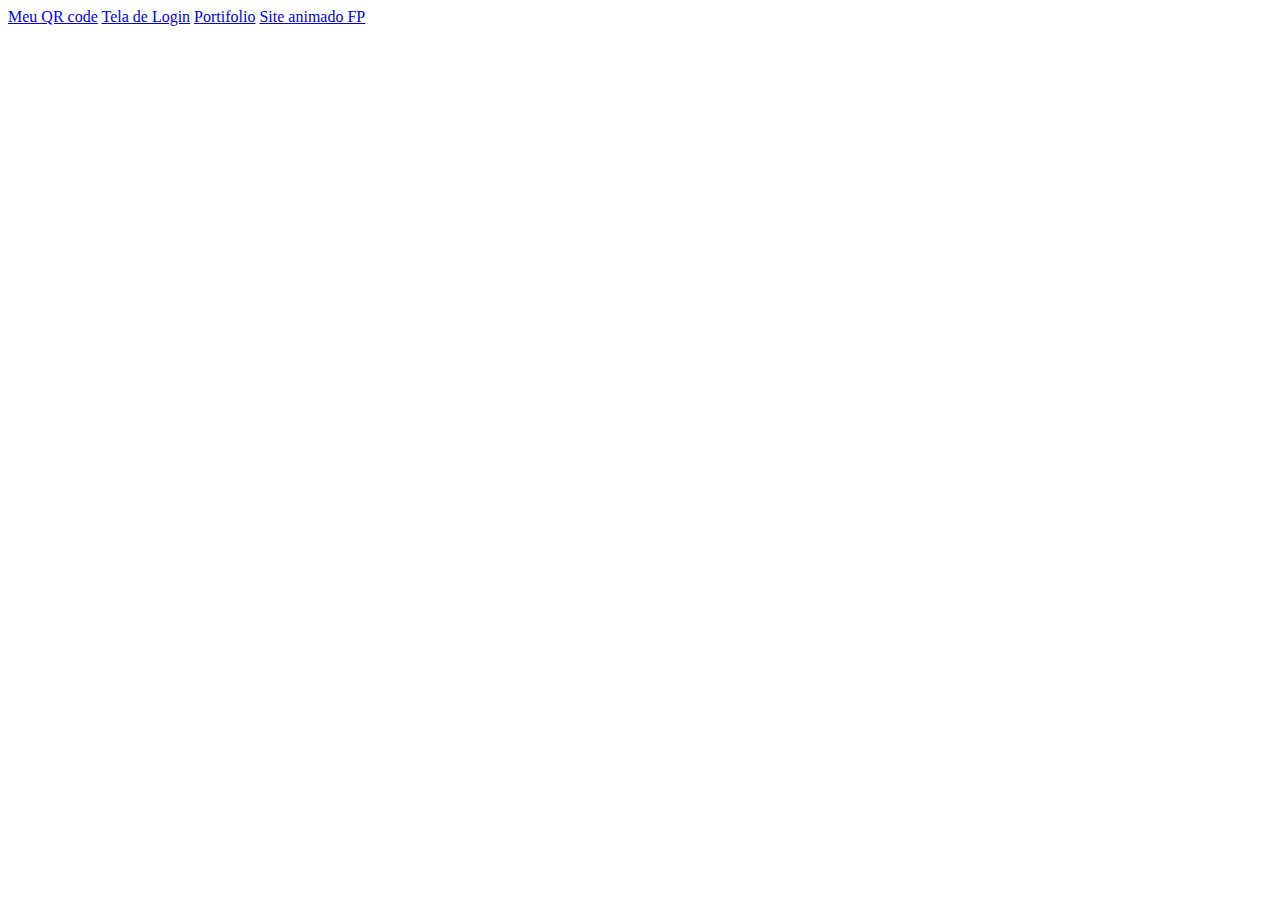
<file: index.html>
<!DOCTYPE html>
<html lang="en">
<head>
    <meta charset="UTF-8">
    <meta http-equiv="X-UA-Compatible" content="IE=edge">
    <meta name="viewport" content="width=device-width, initial-scale=1.0">
    <title>Juan</title>
</head>
<body>
   <a href="/qr_code/index.html"> Meu QR code</a> 
   <a href="./Tela de Login/Tela de  Login.html">Tela de Login</a>
   <a href="./Portifolio provisorio/index.html">Portifolio</a>
   <a href="./Fp_Sellection/index.html">Site animado FP</a>
</body>
</html>
</file>
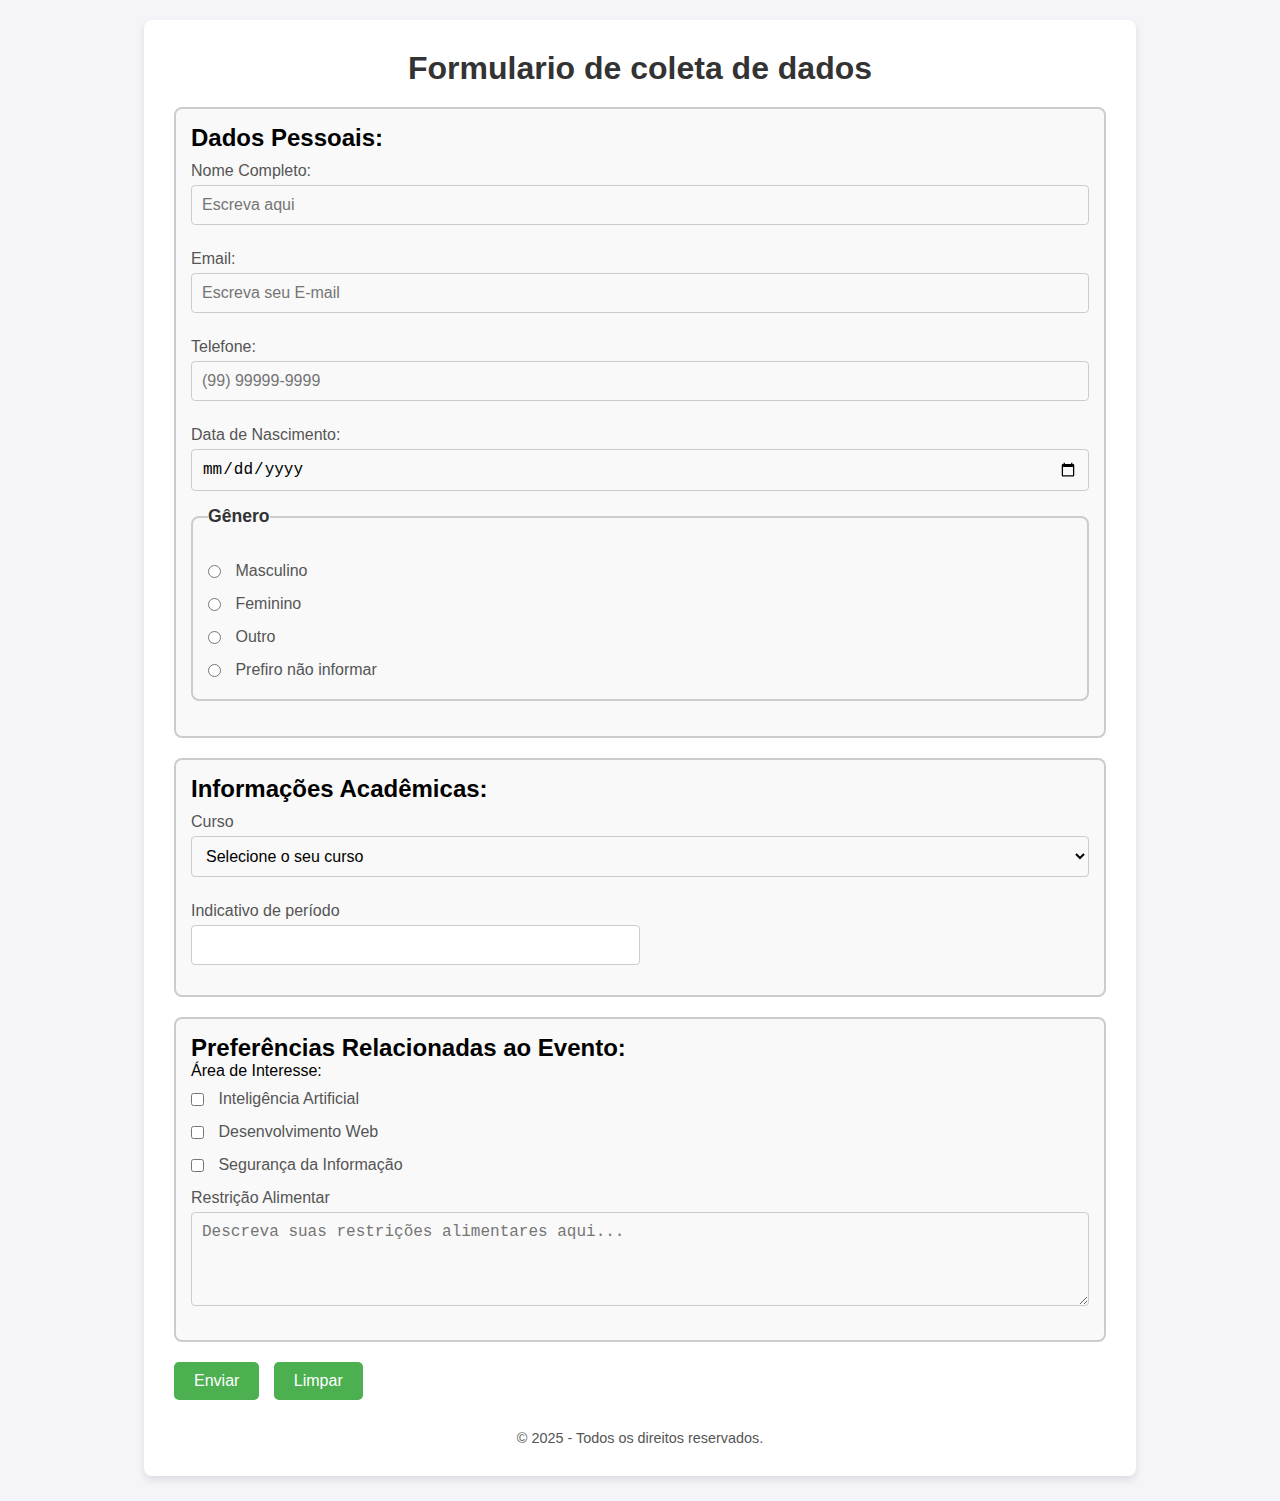
<file: form/index.html>
<!DOCTYPE html>
<html lang="pt-br">
<head>
    <meta charset="UTF-8">
    <meta name="viewport" content="width=device-width, initial-scale=1.0">
    <title>Formulario</title>
    <link rel="stylesheet" href="style.css">
</head>
<body>
    <div id="container">
        <header>
            <h1>Formulario de coleta de dados</h1>
        </header>
        <section>
            <form>
                <fieldset>
                    <h2>Dados Pessoais:</h2>
                    <label for="nome_completo">Nome Completo:</label>
                    <input type="text" id="nome_completo" name="nome_completo" required placeholder="Escreva aqui" autocomplete="name">

                    <label for="email">Email:</label>
                    <input type="email" id="email" name="email" required placeholder="Escreva seu E-mail">

                    <label for="telefone">Telefone:</label>
                    <input type="tel" id="telefone" name="telefone" placeholder="(99) 99999-9999" autocapitalize="tel" pattern="\(\d{2}\) \d{5}-\d{4}">

                    <label for="date">Data de Nascimento:</label>
                    <input type="date" name="date" id="date" required>

                    <fieldset>
                        <legend>Gênero</legend>

                        <div class="radio-group">
                            <label class="radio-label">
                                <input type="radio" id="masculino" name="genero" value="masculino" required>
                                Masculino
                            </label>

                            <label class="radio-label">
                                <input type="radio" id="feminino" name="genero" value="feminino">
                                Feminino
                            </label>

                            <label class="radio-label">
                                <input type="radio" id="outro" name="genero" value="outro">
                                Outro
                            </label>

                            <label class="radio-label">
                                <input type="radio" id="naoInformado" name="genero" value="nao informado">
                                Prefiro não informar
                            </label>
                        </div>
                    </fieldset>
                </fieldset>

                <fieldset>
                    <h2>Informações Acadêmicas:</h2>

                    <label for="curso">Curso</label>
                    <select name="curso" id="curso" required>
                        <option value="">Selecione o seu curso</option>
                        <option value="ads">Análise e Desenvolvimento de Sistemas</option>
                        <option value="ciencia_computacao">Ciência da Computação</option>
                        <option value="engenharia_software">Engenharia de Software</option>
                        <option value="sistemas_informacao">Sistemas de Informação</option>
                        <option value="jogos_digitais">Jogos Digitais</option>
                        <option value="redes_computadores">Redes de Computadores</option>
                        <option value="banco_dados">Banco de Dados</option>
                    </select>

                    <label for="periodo">Indicativo de período</label>
                    <input type="number" id="periodo" min="1" max="10" required>
                </fieldset>

                <fieldset>
                    <h2>Preferências Relacionadas ao Evento:</h2>

                    <p>Área de Interesse:</p>

                    <div class="checkbox-group">
                        <label class="checkbox-label">
                            <input type="checkbox" name="area1" id="area1" value="inteligencia artificial">
                            Inteligência Artificial
                        </label>

                        <label class="checkbox-label">
                            <input type="checkbox" name="area2" id="area2" value="desenvolvimento web">
                            Desenvolvimento Web
                        </label>

                        <label class="checkbox-label">
                            <input type="checkbox" name="area3" id="area3" value="seguranca da informacao">
                            Segurança da Informação
                        </label>
                    </div>

                    <label for="restricaoAlimentar">Restrição Alimentar</label>
                    <textarea name="restricaoAlimentar" id="restricaoAlimentar" rows="4" placeholder="Descreva suas restrições alimentares aqui..."></textarea>
                </fieldset>

                <div>
                    <input type="submit" value="Enviar">
                    <input type="reset" value="Limpar">
                </div>
            </form>
        </section>

        <footer>
            <p>&copy; 2025 - Todos os direitos reservados.</p>
        </footer>
    </div>
</body>
</html>
</file>
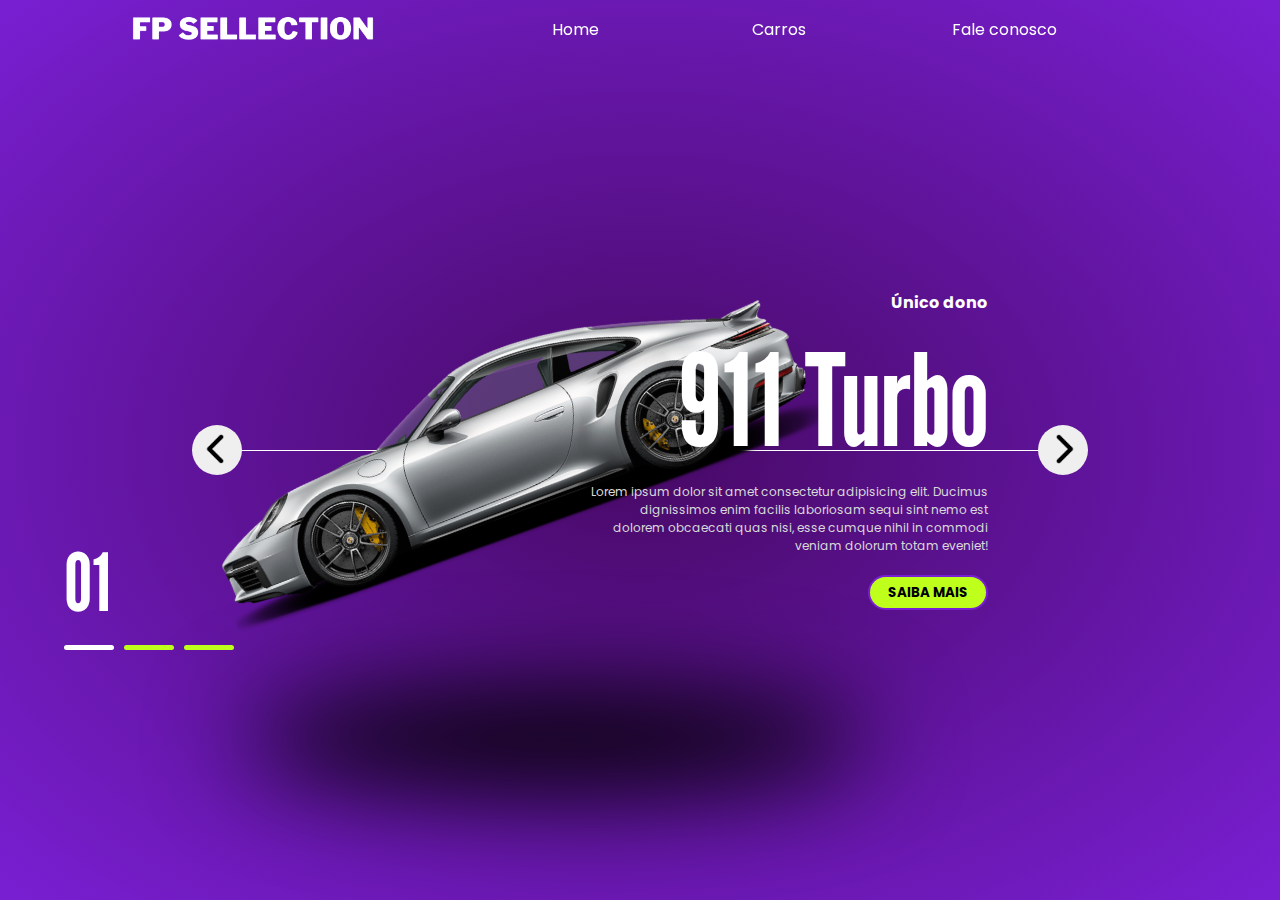
<file: Fp_Sellection/index.html>
<!DOCTYPE html>
<html lang="pt-br">

<head>
    <meta charset="UTF-8">
    <meta name="viewport" content="width=device-width, initial-scale=1.0">
    <link rel="preconnect" href="https://fonts.googleapis.com">
    <link rel="preconnect" href="https://fonts.gstatic.com" crossorigin>
    <link
        href="https://fonts.googleapis.com/css2?family=Poppins:ital,wght@0,100;0,200;0,300;0,400;0,500;0,600;0,700;0,800;0,900;1,100;1,200;1,300;1,400;1,500;1,600;1,700;1,800;1,900&display=swap"
        rel="stylesheet">
    <link rel="preconnect" href="https://fonts.googleapis.com">
    <link rel="preconnect" href="https://fonts.gstatic.com" crossorigin>
    <link
        href="https://fonts.googleapis.com/css2?family=League+Gothic&family=Poppins:ital,wght@0,100;0,200;0,300;0,400;0,500;0,600;0,700;0,800;0,900;1,100;1,200;1,300;1,400;1,500;1,600;1,700;1,800;1,900&display=swap"
        rel="stylesheet">
    <link rel="stylesheet" href="styles.css">
    <title>FP Sellection</title>
</head>

<body>
    <header>
        <img src="./img/logo.png" alt="logo fp">
        <nav>
            <ul><!--Lista-->
                <li> <a href="">Home</a> </li> <!--Item da lista-->
                <li> <a href="">Carros</a> </li>
                <li> <a href="">Fale conosco</a> </li>
            </ul>
        </nav>
    </header>
    <section class="container">
        <div class="list">
            <div class="item active">
                <div class="car-img">
                    <img src="./img/1.png" alt="Imagem carro prateado">
                </div>
                <div class="conteudo">
                    <p class="car-infor">Único dono</p>
                    <h2>911 Turbo</h2>
                    <p class="Description">Lorem ipsum dolor sit amet consectetur adipisicing elit. Ducimus dignissimos
                        enim facilis laboriosam sequi sint nemo est dolorem obcaecati quas nisi, esse cumque nihil in
                        commodi veniam dolorum totam eveniet!</p>
                    <button class="info">
                        Saiba Mais
                    </button>
                </div>
            </div>
            <div class="item">
                <div class="car-img">
                    <img src="./img/2.png" alt="Imagem carro prateado">
                </div>
                <div class="conteudo">
                    <p class="car-infor">Conversível</p>
                    <h2>Ferrari</h2>
                    <p class="Description">Lorem ipsum dolor sit amet consectetur adipisicing elit. Ducimus dignissimos
                        enim facilis laboriosam sequi sint nemo est dolorem obcaecati quas nisi, esse cumque nihil in
                        commodi veniam dolorum totam eveniet!</p>
                    <button class="info">
                        Saiba Mais
                    </button>
                </div>
            </div>
            <div class="item">
                <div class="car-img">
                    <img src="./img/3.png" alt="Imagem carro prateado">
                </div>
                <div class="conteudo">
                    <p class="car-infor">2015</p>
                    <h2>Lamborghini</h2>
                    <p class="Description">Lorem ipsum dolor sit amet consectetur adipisicing elit. Ducimus dignissimos
                        enim facilis laboriosam sequi sint nemo est dolorem obcaecati quas nisi, esse cumque nihil in
                        commodi veniam dolorum totam eveniet!</p>
                    <button class="info">
                        Saiba Mais
                    </button>
                </div>
            </div>
        </div>
        <div class="arrows">
            <button id="antes">
                <img src="./img/arrow.png" alt="Seta esquerda">
            </button>
            <button id="depois">
                <img src="./img/arrow.png" alt="Seta direita">
            </button>
        </div>
        <div class="indicador">
            <div class="numeros">
                01
            </div>
            <ul>
                <li class="active"></li>
                <li></li>
                <li></li>
            </ul>
        </div>
    </section>
    <script src="script.js">

    </script>
</body>

</html>
</file>
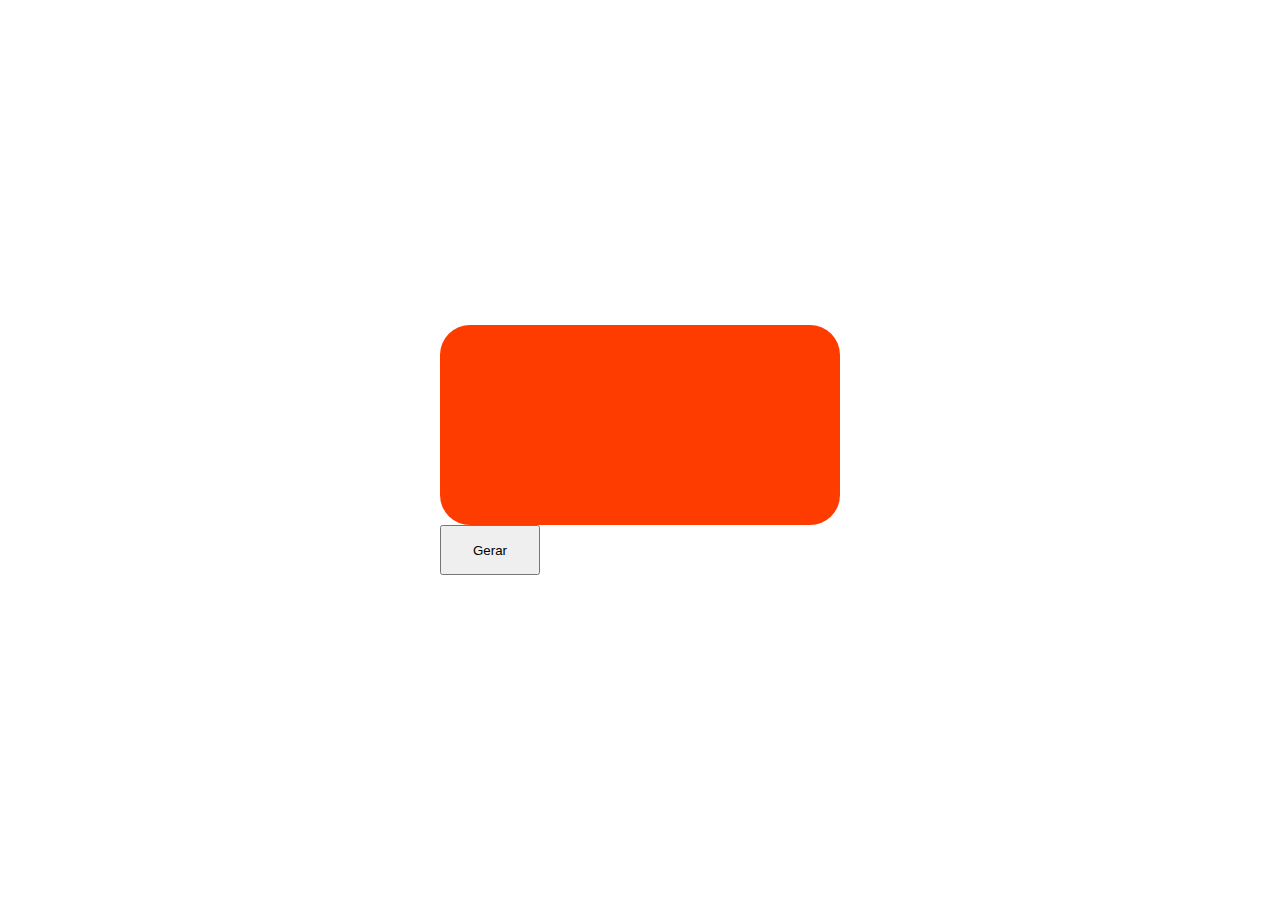
<file: Gerador de color/index.html>
<!DOCTYPE html>
<html lang="pt-br">
<head>
    <meta charset="UTF-8">
    <meta http-equiv="X-UA-Compatible" content="IE=edge">
    <meta name="viewport" content="width=device-width, initial-scale=1.0">
    <title>Color generator</title>
    <link rel="stylesheet" href="style.css">
</head>
<body>
    <main>
        <div id="container" style="background-color: rgb(255, 60, 0)">

        </div>
        <button onclick="gerar()">Gerar</button>
    </main>
</body>
<script src="script.js"></script>
</html>
</file>
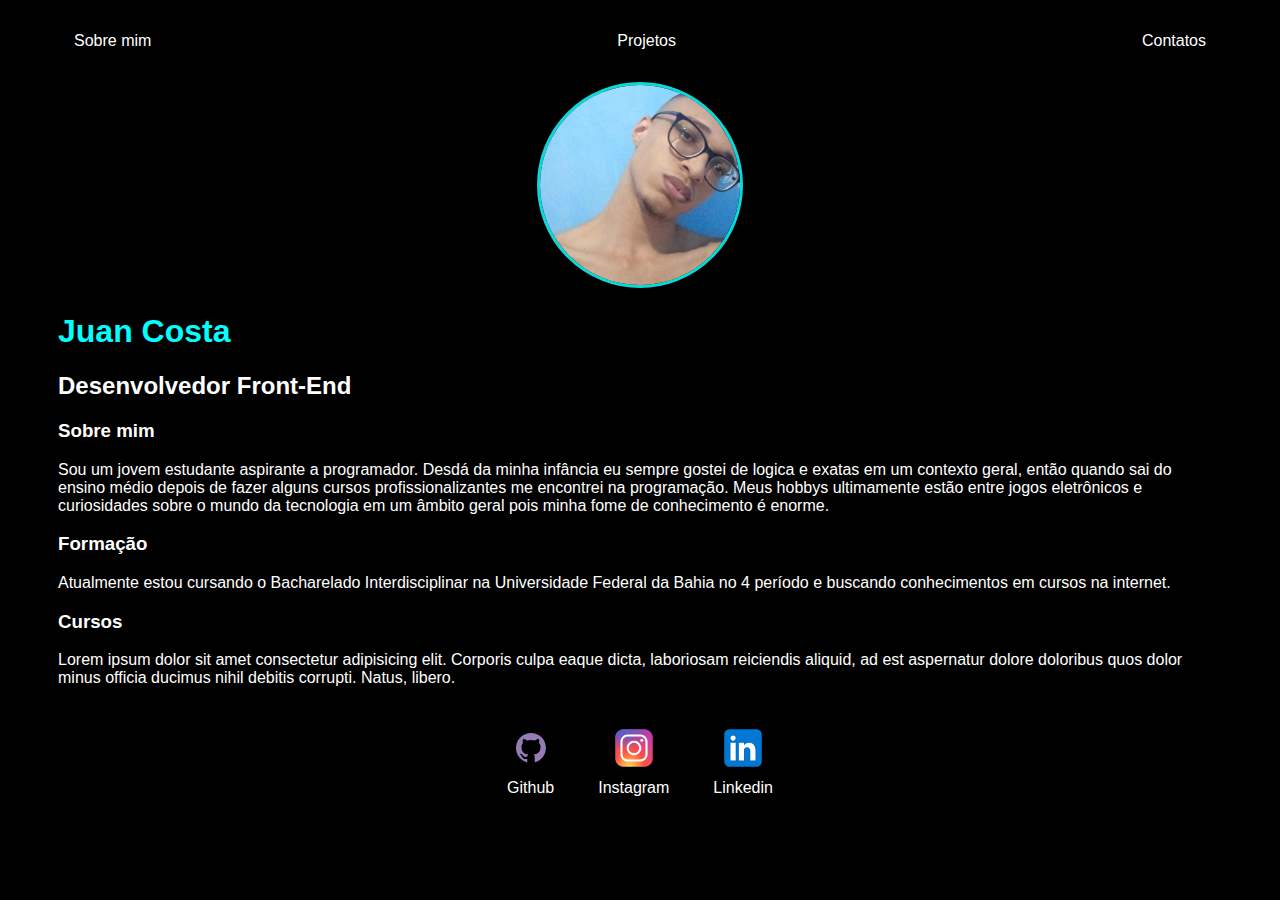
<file: Portifolio provisorio/index.html>
<!DOCTYPE html>
<html lang="pt-br">
<head>
    <meta charset="UTF-8">
    <meta http-equiv="X-UA-Compatible" content="IE=edge">
    <meta name="viewport" content="width=device-width, initial-scale=1.0">
    <link rel="stylesheet" href="./style/style.css">
    <title>Juan</title>
</head>
<body>
   <div class="container">
    <nav>
        <ul>
            <li>
                <a href="index.html" target="_blank">Sobre mim</a>
            </li>
            <li>
                <a href="project.html" target="_blank">Projetos</a>
            </li>
            <li>
                <a href="contact.html" target="_blank">Contatos</a>
            </li>
        </ul>
    </nav>
    <header>
        <div class="div__container">
            <img src="./imagens/Minha.jpeg" alt="">
        </div>
        <h1>Juan Costa</h1>
        <h2>Desenvolvedor Front-End</h2>
    </header>
    <main>
        <section>
            <h3>Sobre mim</h3>
            <p>
                Sou um jovem estudante aspirante a programador. Desdá da minha infância eu sempre gostei de logica e exatas em um contexto geral, então quando sai do ensino médio depois de fazer alguns cursos profissionalizantes me encontrei na programação. Meus hobbys ultimamente estão entre jogos eletrônicos e curiosidades sobre o mundo da tecnologia em um âmbito geral pois minha fome de conhecimento é enorme.
            </p>    
        </section>
        <section>
            <h3>Formação</h3>
            <p>
                Atualmente estou cursando o Bacharelado Interdisciplinar na Universidade Federal da Bahia no 4 período e buscando conhecimentos em cursos na internet. 
            </p>   
        </section>
        <section>
            <h3>Cursos</h3>
            <p>
                Lorem ipsum dolor sit amet consectetur adipisicing elit. Corporis culpa eaque dicta, laboriosam reiciendis aliquid, ad est aspernatur dolore doloribus quos dolor minus officia ducimus nihil debitis corrupti. Natus, libero.
            </p>   
        </section>
    </main>
    <footer>
        <a href="https://github.com/juancosta0" target="_blank" rel="noopener noreferrer">
            <img src="./imagens/github.svg" alt="">
            <p>Github</p>
        </a>
        <a href="https://www.instagram.com/juancs_1/" target="_blank" rel="noopener noreferrer">
            <img src="./imagens/instagram.svg" alt="">
            <p class="instagram">Instagram</p>
        </a>
        <a href="https://www.linkedin.com/in/juan-costa-/" target="_blank" rel="noopener noreferrer">
            <img src="./imagens/linkedin.svg" alt="">
            <p>Linkedin</p>
        </a>
    </footer>
   </div>
</body>
</html>
</file>
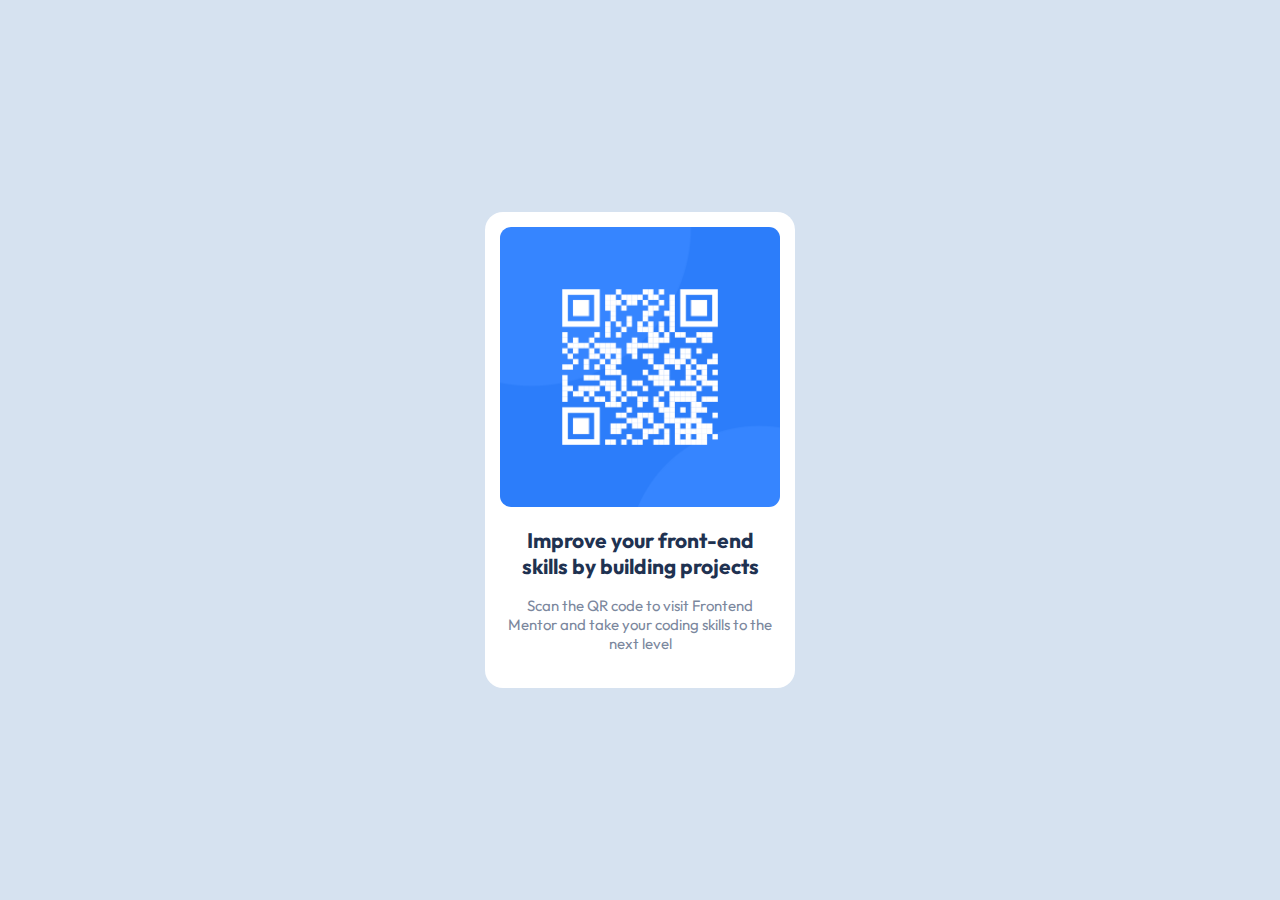
<file: qr_code/index.html>
<!DOCTYPE html>
<html lang="en">
<head>
  <meta charset="UTF-8">
  <meta name="viewport" content="width=device-width, initial-scale=1.0"> <!-- displays site properly based on user's device -->

  <link rel="icon" type="image/png" sizes="32x32" href="./images/favicon-32x32.png">
  
  <title>Juan Costa</title>
<link rel="stylesheet" href="Style.css">
<link rel="preconnect" href="https://fonts.googleapis.com"><link rel="preconnect" href="https://fonts.gstatic.com" crossorigin><link href="https://fonts.googleapis.com/css2?family=Outfit:wght@400;700&display=swap" rel="stylesheet">
  
</head>

<body>
  <div id="fundo">
    
    <div role="main" id="caixa">
      <img src="images/image-qr-code.png" alt="Imagem de QR code">
      <h1 class="space">
        Improve your front-end skills by building projects
      </h1>
      <p class="space">
        Scan the QR code to visit Frontend Mentor and take your coding skills to the next level
      </p>

    </div>

  </div>
  
  
</body>
</html>
</file>
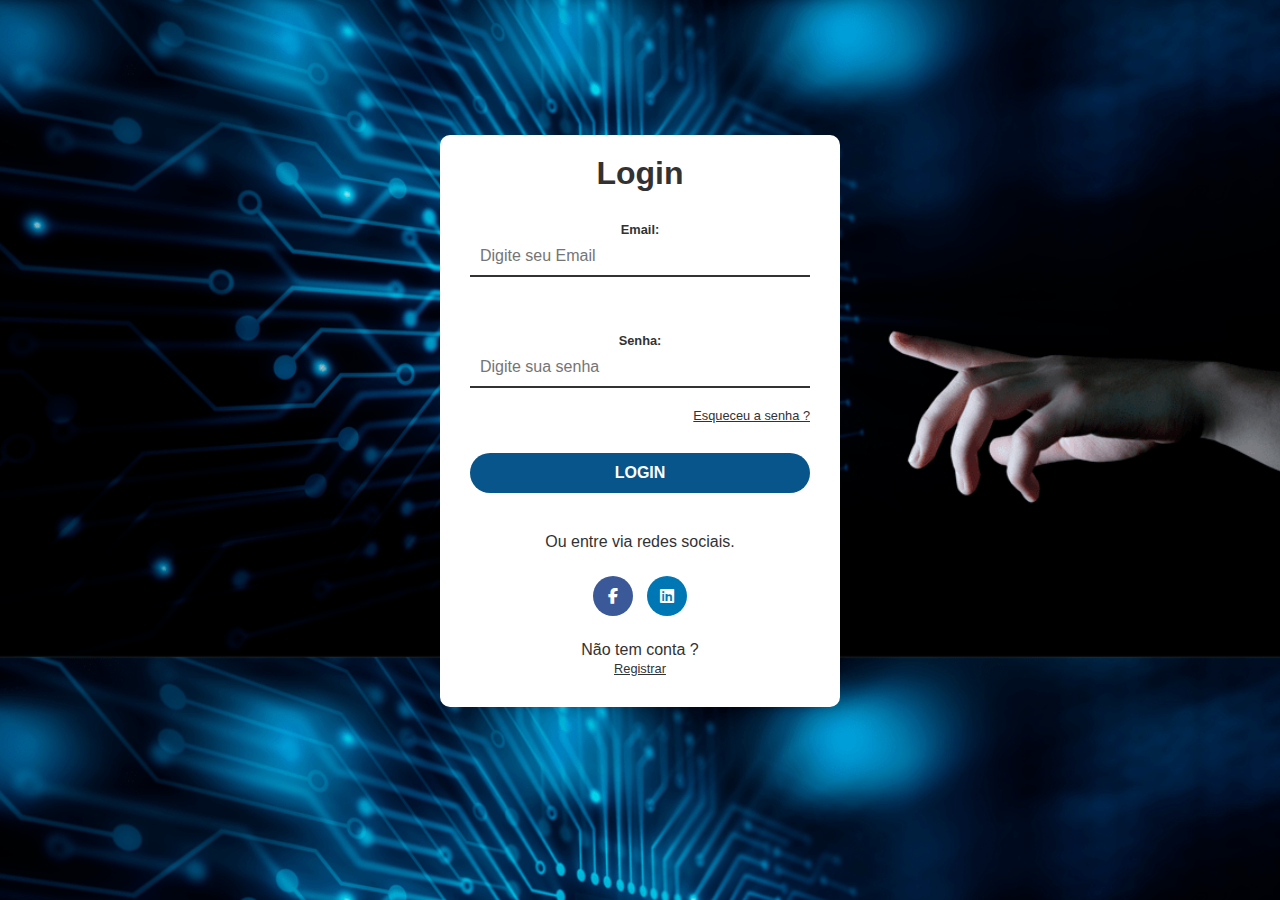
<file: Tela de Login/Tela de  Login.html>
<!DOCTYPE html>
<html lang="pt-br">
<head>
    <title>Login</title>
    <meta charset="UTF-8">
    <link rel="stylesheet" href="./Css/style.css">
    <link rel="stylesheet" href="https://cdnjs.cloudflare.com/ajax/libs/font-awesome/6.3.0/css/all.min.css">
</head>
<body>
    <div id="longin-container">
        <h1>Login</h1>
        <form action="">
            <label for="email">Email: </label>
            <input type="email" name="email" id="email" required placeholder="Digite seu Email" autocomplete="off"> <br><br>
            <label for="senha">Senha: </label>
            <input type="password" name="senha" id="senha" required placeholder="Digite sua senha" autocomplete="off">
            <a href="#" id="forgot-pass">Esqueceu a senha ?</a> 
            <input type="submit" value="Login"> 
        </form>
        <div id="redes-container">
            <p>Ou entre via redes sociais.</p>
            <i class="fab fa-facebook-f"></i>
            <i class="fab fa-linkedin"></i>
        </div>
        <div id="Register-container">
            <p>Não tem conta ?</p>
            <a href="#">Registrar</a>

        </div>
    </div>
</body>
</html>
</file>
<file: Fp_Sellection/styles.css>
* {
    margin: 0;
    padding: 0;
    box-sizing: border-box;
    list-style: none;   
    font-family: "Poppins", sans-serif;

}


body {
    background-color: #000;
    color: #fff;
    font-size: 16px;
    overflow: hidden;
}

header {
    position: fixed;
    width: 80vw;
    left: 50%;
    transform: translateX(-50%);
    display: grid;
    align-items: center;
    grid-template-columns: 1fr 600px;
    gap: 10%;
    z-index: 2;

    & img {
        width: 250px;
    }

    & nav {
        & ul {
            display: grid;
            grid-template-columns: repeat(3, 200px);

            & li {
                & a {
                    color: #fff;
                    text-decoration: none;
                    transition: color 0.3s ease-in-out;

                    &:hover {
                        color: #beff1b;
                    }
                }
            }
        }

    }
}

section {
    background-image: radial-gradient(#470964, #791fd3);
    height: 100vh;
    position: relative;

    & .list {
        width: 70vw;
        height: 100%;
        margin: auto;
        position: relative;

        & .item {
            position: absolute;
            inset: 0;

            & .car-img {
                position: absolute;
                top: 50%;
                transform: translateY(-50%);
                width: 70%;

                & img {
                    width: 100%;
                    transform: rotate(-30deg);
                }
                &::before{
                    content: '';
                    position: absolute;
                    background-color: #000;
                    width: 100%;
                    height: 100px;
                    top: 150%;
                    left: 50px;
                    border-radius: 50%;
                    filter: blur(50px);

                }
            }

            & .conteudo {
                position: absolute;
                right: 100px;
                width: 70%;
                height: 100%;
                display: flex;
                flex-direction: column;
                justify-content: center;
                align-items: end;
                gap: 20px;

                & .car-infor {
                    font-weight: bold;
                }

                & h2 {
                    font-size: 8em;
                    line-height: 1em;
                    font-family: "League Gothic", sans-serif;

                }

                & .Description {
                    color: #d9d9d9;
                    font-size: 12px;
                    text-align: right;
                    max-width: 400px;
                }

                & .info {
                    border-radius: 30px;
                    height: 35px;
                    width: 120px;
                    text-transform: uppercase;
                    border: 2px solid #791fd3;
                    background-color: #beff1b;
                    color: #000;
                    cursor: pointer;
                    transition: color 0.3s ease-in-out, background-color 0.3s ease-in-out;
                    font-weight: bold;

                    &:hover {
                        color: white;
                        background-color: #8EBF1A;
                    }
                }
            }
        }

        &::before {
            content: '';
            position: absolute;
            height: 200px;
            width: 100%;
            top: 50%;
            border-top: 1px solid #fff;

        }
    }

    & .indicador {
        position: absolute;
        top: 50%;
        left: 50%;
        transform: translateX(-50%);
        height: 200px;
        width: 90vw;
        display: flex;
        flex-direction: column;
        justify-content: end;
        gap: 15px;

        & .numeros {
            font-size: 5em;
            font-family: "League Gothic", sans-serif;

        }

        & ul {
            display: flex;
            gap: 10px;

            & li {
                width: 50px;
                height: 5px;
                background-color: #beff1b;
                border-radius: 5px;
                transition: 0.5s;

            }

            & .active {
                background-color: #fff;
            }
        }
    }

    .arrows {
        width: 70vw;
        position: absolute;
        top: 50%;
        left: 50%;
        transform: translate(-50%, -25px);
        display: flex;
        justify-content: space-between;


        & button:nth-child(1) {
            & img {
                transform: scale(-1);
            }
        }

        & button {
            top: 60%;
            width: 50px;
            height: 50px;
            border-radius: 50%;
            border: none;
            cursor: pointer;

            & img {
                width: 30px;
                margin-top: 4px;
            }

            &:hover {
                background-color: #beff1b;
            }
        }
    }


}

section {

    & .list {
        --aux: 1;

        & .item {
            transform: translateX(calc(100vw * var(--aux)));
            transition: 0.5s;
            opacity: 0;

            & .car-img {

                & img {
                    transform: rotate(0);
                    transition: 0.5s;
                    transition-delay: 0.3s;
                }
            }

            & .conteudo {
                & .car-infor, h2, .Description, .info {
                    transform: translateX(calc(200px) * var(--aux));
                    transition: 0.7s;
                    transition-delay: 0.3s;
                    opacity: 0;
                }

                h2 {
                    transition-delay: 0.5s;
                }

                .Description {
                    transition-delay: 0.7s;
                }

                .info {
                    transition-delay: 0.9s;
                }

            }

        }

        & .active {
            transform: translateX(0);
            transition: 0.5s;
            opacity: 1;

            & .car-img {

                & img {
                    transform: rotate(-20deg);

                }
            }

            & .conteudo {
                & .car-infor, h2, .Description, .info {
                    transform: translateX(0);
                    opacity: 1;
                }
            }
        }
    }
}
</file>
<file: Gerador de color/style.css>
*{
    padding: 0%;
    margin: 0%;
    list-style: none;
    text-decoration: none;

}

body{
    height: 100vh;
    width: 100vw;
    display: flex;
    align-items: center;
    justify-content: center;

}

main div{
    height: 200px;
    width: 400px;
    border-radius: 30px;

}

main button{
    height: 50px;
    width: 100px;

}
</file>
<file: Portifolio provisorio/style/style.css>
body{
    color: white;
    background-color: black;
    font-family: Arial, Helvetica, sans-serif;
}

ul{
    display: flex;
    justify-content: space-between;
    list-style-type: none;
    padding: 16px;

}

a{
    text-decoration: none;
    color: white;

}

header img{
    width: 200px;
    border-radius: 50%;
    border: 3px solid rgb(6, 218, 218);
}

.div__container{
    text-align: center;
}

h1{
    color: aqua;
}

footer{
    display: flex;
    justify-content: center;

   
}

footer img{
    width: 50px;
    height: 50px;
}


footer a{
    margin: 20px;
    text-align: center;
}

footer p {
    margin: 2px;
}

.container{
    padding: 0px 50px;
}
nav a:hover{
    color: aqua;
}
</file>
<file: qr_code/Style.css>
*{
    margin: 0;
    padding: 0;
    font-family: 'Outfit', sans-serif;
}

html{
    height: 100vh;

}
body{
    height: 100%;

}
#fundo{
    background-color: hsl(212, 45%, 89%);
    height: 100%;
    display: flex;
    justify-content: center;
    align-items: center;
}
#caixa{
    background-color: white;
    width: 75%;
    max-width: 280px;
    height: auto;
    border-radius: 18px;
    display: flex;
    flex-direction: column;
    align-items: center;
    padding: 15px;
}
img{
    width: 100%;
    border-radius: 11px;
}
p{
    font-size: 15px;
    font-weight: 400;
    text-align: center;
    color: hsl(220, 15%, 55%);
    margin-bottom: 20px;
}
h1{
    color: hsl(218, 44%, 22%);
    font-size: 21px;
    font-weight: 700;
    text-align: center;
    margin-top: 20px;
    margin-bottom: 17px;
}
.space{
    padding-left: 5px;
    padding-right: 5px;
}
</file>
<file: Tela de Login/Css/style.css>
/* Geral */

* {
    margin: 0%;
    padding: 0%;
    box-sizing: border-box;
    font-family: Helvetica;
    color: #323232;
    border: none;
}

body {
    background-image: url('../imagem/inteligencia-artificial.png');
    background-size: cover;
    background-position-y: -50px ;

}

textarea:focus, input:focus {
    outline: none;
}

a, label {
    font-size: .8rem;
}

a:hover {
    color: #08558b;
}

/* container login */

#longin-container {
    background-color: #fff;
    width: 400px;
    margin-left: auto;
    margin-right: auto;
    padding: 20px 30px;
    margin-top: 15vh;
    border-radius: 10px;
    text-align: center;  
}

/* formulario */

form {
    margin-top: 30px;
    margin-bottom: 40px;
}

label, input {
    display: block;
    width: 100%;
}

label{
    font-weight: bold;
}

input {
    border-bottom: 2px solid #323232;
    padding: 10px;
    font-size: 1rem;
    margin-bottom: 20px;
}

input:focus {
    border-bottom: 2px solid #08558b;
}

#forgot-pass {
    text-align: right;
    display: block;
}

input[type="submit"] {
    text-align: center;
    text-transform: uppercase;
    font-weight: bold;
    border: none;
    height: 40px;
    border-radius: 20px;
    margin-top: 30px;
    color: #fff;
    background-color: #08558b;
    cursor: pointer;
}

input[type="submit"]:hover {
    background-color: #1b223c;
    transition: .5s;
}

/* rede sociais */

#redes-container, #redes-container p {
    margin-bottom: 20px;
}

#redes-container i {
    height: 40px;
    width: 40px;
    border-radius: 50%;
    line-height: 40px;
    color: #fff;
    margin: 5px;
    cursor: pointer;
}

.fa-facebook-f {
    background-color: #3b5998;
}

.fa-linkedin {
    background-color: #0077b5;
}

/* Registrar */

#Register-container {
    margin-bottom: 10px;
}
</file>
<file: form/style.css>
/* Reset básico */
* {
    margin: 0;
    padding: 0;
    box-sizing: border-box;
}

body {
    font-family: Arial, sans-serif;
    background-color: #f4f4f9;
    padding: 20px;
}

#container {
    width: 80%;
    margin: 0 auto;
    background-color: #fff;
    padding: 30px;
    border-radius: 8px;
    box-shadow: 0 4px 8px rgba(0, 0, 0, 0.1);
}

header h1 {
    text-align: center;
    color: #333;
    font-size: 2rem;
    margin-bottom: 20px;
}

section {
    margin-top: 20px;
}

fieldset {
    border: 2px solid #ccc;
    padding: 15px;
    margin-bottom: 20px;
    border-radius: 8px;
    background-color: #f9f9f9;
}

legend {
    font-weight: bold;
    color: #333;
    font-size: 1.1rem;
    margin-bottom: 10px;
}

label {
    display: block;
    margin: 10px 0 5px;
    color: #555;
    font-size: 1rem;
}

input[type="text"],
input[type="email"],
input[type="tel"],
input[type="date"],
select,
textarea {
    width: 100%;
    padding: 10px;
    border: 1px solid #ccc;
    border-radius: 4px;
    margin-bottom: 15px;
    font-size: 1rem;
    background-color: #f9f9f9;
}

input[type="number"] {
    width: 50%;
    padding: 10px;
    border: 1px solid #ccc;
    border-radius: 4px;
    margin-bottom: 15px;
    font-size: 1rem;
}

input[type="radio"],
input[type="checkbox"] {
    margin-right: 10px;
    vertical-align: middle;
}

label.checkbox-label,
label.radio-label {
    display: inline;
    margin-right: 15px;
    font-size: 1rem;
}

textarea {
    width: 100%;
    padding: 10px;
    border: 1px solid #ccc;
    border-radius: 4px;
    background-color: #f9f9f9;
}

button,
input[type="submit"],
input[type="reset"] {
    background-color: #4CAF50;
    color: white;
    padding: 10px 20px;
    border: none;
    border-radius: 5px;
    cursor: pointer;
    font-size: 1rem;
    margin-right: 10px;
}

button:hover,
input[type="submit"]:hover,
input[type="reset"]:hover {
    background-color: #45a049;
}

footer {
    text-align: center;
    font-size: 0.9rem;
    color: #555;
    margin-top: 30px;
}

.checkbox-group,
.radio-group {
    display: flex;
    flex-direction: column;
}
</file>
